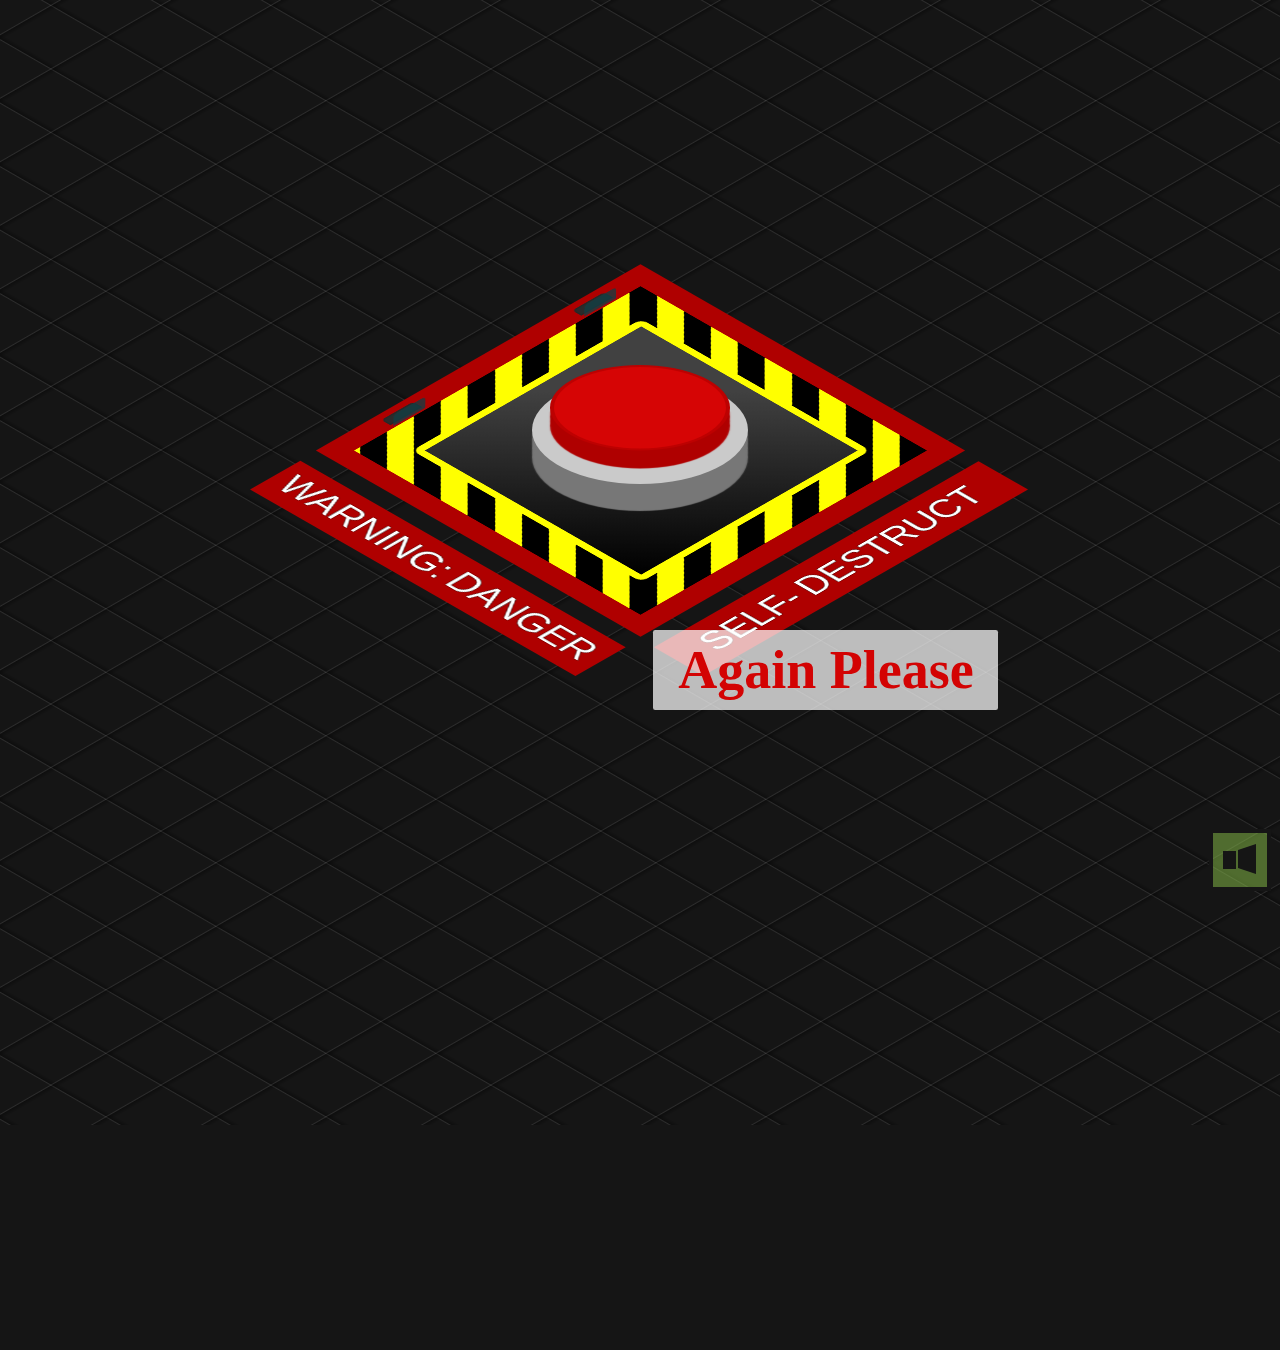
<file: index.html>
<!DOCTYPE html>
<html lang="vi">
<head>
    <meta charset="UTF-8">
    <meta http-equiv="X-UA-Compatible" content="IE=edge">
    <meta name="viewport" content="width=device-width, initial-scale=1.0">
    <title>My Love</title>
    <link rel="stylesheet" href="main.css">
    <link rel="shortcut icon" href="./icon.png" type="image/x-icon">
</head>
<body>
    <div class="grid"></div>

    <div class="warning"></div>

    <div class="base">
        <button id="activate">
            <span></span>
        </button>
    </div>

    <div class="box opened" id="cover">
        <span></span><span></span>
    </div>

    <div class="hinges"></div>

    <div class="text">
        SELF-&thinsp;DESTRUCT
    </div>
    
    <div id="panel2">
      <font size="5><div id="msg">Sao Lại Bấm Vào " No "Rồi • Thử Lại Đi Nè</div></font>
      <br><br><br>
      <span id="again">Again Please</span>
    </div><div><div><div>


    <div id="panel">
        <div id="msg">ANSWER NOW</div>
        <div id="time">9</div>
        <span id="abort"><a href="index2.html">YES</a></span>
        <span id="no">NO</span>
        <span id="detonate">Ơ Kìa,Thử Lại Đi ❤️</span>
    </div>

    <div id="turn-off"></div>
    <div id="closing"></div>

    <div id="restart"><button id="reload"></button></div>

    <div id="mute"></div>

    <audio id="alarm">
        <source src="https://josetxu.com/demos/sounds/self-destruct-alarm-count.mp3" type="audio/mpeg">
    </audio>
    
    <script src="main.js"></script>

</body>
</html>
</file>
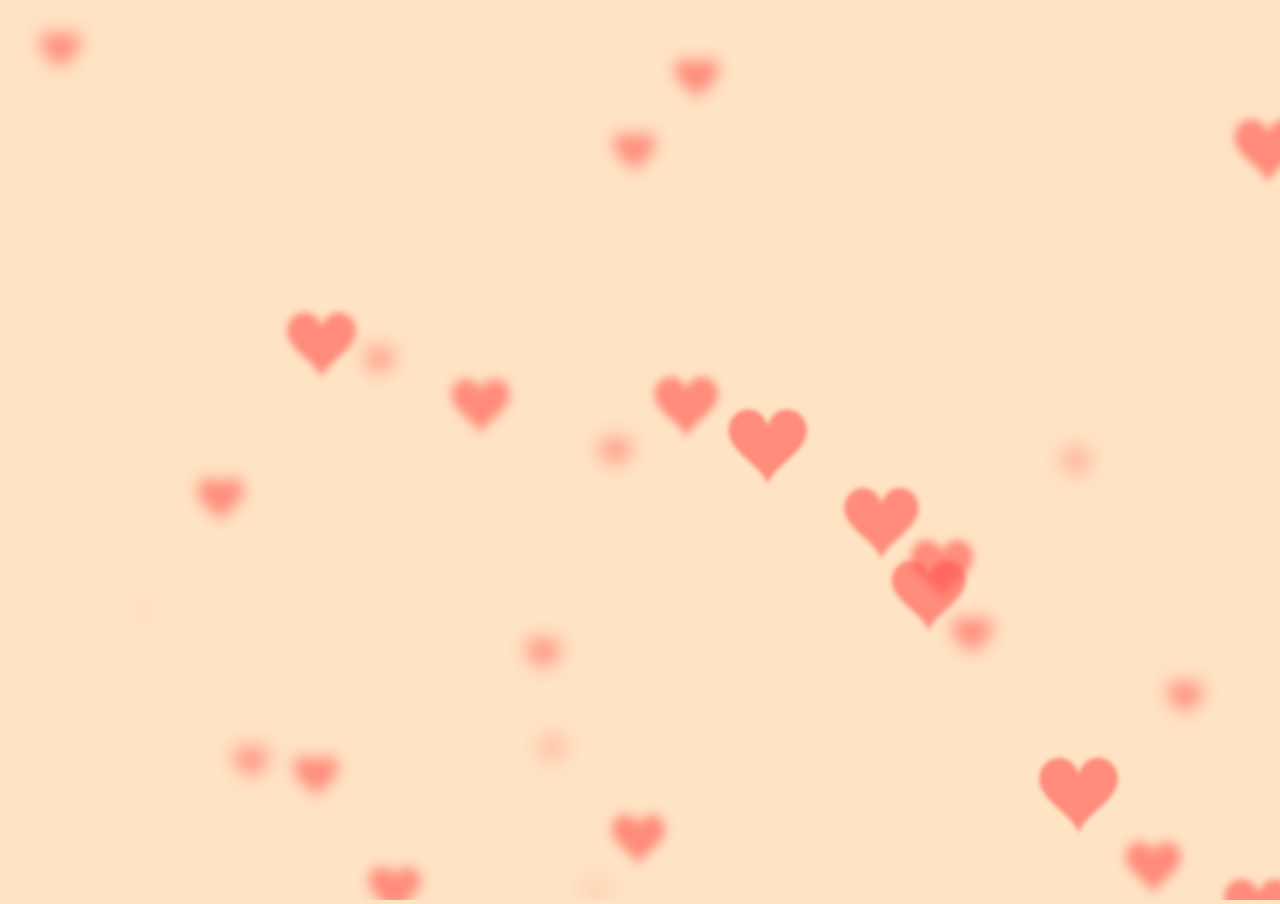
<file: index2.html>
<!DOCTYPE html>
<html lang="vi">
<head>
    <meta charset="UTF-8">
    <meta http-equiv="X-UA-Compatible" content="IE=edge">
    <meta name="viewport" content="width=device-width, initial-scale=1.0">
    <title>My Love</title>
    <link rel="stylesheet" href="main2.css">
    <link rel="shortcut icon" href="./icon.png" type="image/x-icon">
</head>
<body>
    <canvas></canvas>
    
    <h1 aria-label="Sarah Fossheim">
      <span aria-hidden="true">
        <font size="5"><span style="--index: 1s">I</span></font>
      </span>  
        <span aria-hidden="true" class="spacing"  style="--index: 1.1"></span>
      <span aria-hidden="true">
        <font size="5"><span style="--index: 1.2s">L</span></font>
        <font size="5"><span style="--index: 1.3s">O</span></font>
        <font size="5"><span style="--index: 1.4s">V</span></font>
        <font size="5"><span style="--index: 1.5s">E</span></font>
      </span>  
        <span aria-hidden="true" class="spacing"  style="--index: 1.6"></span>
      <span aria-hidden="true">
        <font size="5"><span style="--index: 1.7s">Y</span></font>
        <font size="5"><span style="--index: 1.8s">O</span></font>
        <font size="5"><span style="--index: 1.9s">U</span></font>
      </span>  
        <span aria-hidden="true" class="spacing"  style="--index: 2"> </span>
      <span aria-hidden="true">
        <font size="5"><span style="--index: 2.1s">T</span></font>
        <font size="5"><span style="--index: 2.2s">O</span></font>
        <font size="5"><span style="--index: 2.3s">O</span></font>
      </span>
    
      <audio autoplay loop src="./Tell Ur Mom II - Winno...mp3">
      </audio>
    
    
    <script src="main2.js"></script>
</body>
</html>
</file>
<file: main.css>
body {
	margin: 0;
	padding: 0;
	width: 100vw;
	height: 100vh;
	display: flex;
	justify-content: center;
	align-items: center;
	overflow: hidden;
	background-color: #151515;
}

.base {
	background: #cacaca;
	width: 20vmin;
	border-radius: 27vmin;
	box-shadow: 0 6vmin 0.15vmin 0vmin #777, 0 4vmin 0.15vmin 0vmin #777, 0 2vmin 0.15vmin 0vmin #777;
	padding: 0vmin 2vmin 2vmin 2vmin;
	z-index: 1;
	transform: rotateX(60deg) rotateZ(0deg);
	margin-top: -4.5vmin;
	height: 22vmin;
}

button#activate {
	background: #d60505;
	border: 0;
	width: 20vmin;
	height: 19vmin;
	border-radius: 100%;
	position: relative;
	cursor: pointer;
	outline: none;
	z-index: 2;
	box-shadow: 0 4vmin 0.15vmin 0vmin #af0000, 0 2vmin 0.15vmin 0vmin #af0000;
	top: -2.5vmin;
	border: 0.5vmin solid #af0000a1;
	transition: all 0.25s ease 0s;
}

button#activate:hover {
	box-shadow: 0 3vmin 0.15vmin 0vmin #af0000, 0 1vmin 0.15vmin 0vmin #af0000;
	top: -1.5vmin;
	transition: all 0.5s ease 0s;
}
button#activate:active, button#activate.pushed {
	box-shadow: 0 1vmin 0.15vmin 0vmin #af0000, 0 1vmin 0.15vmin 0vmin #af0000;
	top: 0.5vmin;
	transition: all 0.25s ease 0s;
}
button#activate.pushed {
	box-shadow: 0 0 20px 10px #ff3c3c, 0 0 100px 50px #ff2828;
	background: #ff0000;
	border-bottom: 3px solid #00000020;
}


.box {
	transform: rotateX(-35deg) rotateY(45deg) rotateZ(0deg) rotate3d(1, 0, 0, 90deg);
	transform-origin: center top;
	transform-style: preserve-3d;
	width: 45vmin;
	position: absolute;
	z-index: 5;
	margin-top: 27vmin;
	transition: transform 1s ease 0s;
	cursor: pointer;
	height: 45vmin;
	margin-left: -32vmin;
}

.box.opened {
  transform: rotateX(-35deg) rotateY(45deg) rotateZ(0deg) rotate3d(1, 0, 0, 180deg);
}

.box div {
	position: absolute;
	width: 45vmin;
	height: 45vmin;
	background: #00bcd47d;
	opacity: 0.5;
	border: 3px solid #00a4b9;
	border-radius: 3px;
	box-sizing: border-box;
	box-shadow: 0 0 3px 0 #00bcd48a;
}

.box > div:nth-child(1) {
	opacity: 0;
}
.box > div:nth-child(2) {
	transform: rotateX(90deg) translate3d(0px, 5vmin, 5vmin);
	height: 10vmin;
}
.box > div:nth-child(3) {
	transform: rotateX(0deg) translate3d(0, 0, 10vmin);
}
.box > div:nth-child(4) {
	transform: rotateX(270deg) translate3d(0px, -5vmin, 40vmin);
	height: 10vmin;
}
.box > div:nth-child(5) {
	transform: rotateY(90deg) translate3d(-5vmin, 0, 40vmin);
	width: 10vmin;
}
.box > div:nth-child(6) {
	transform: rotateY(-90deg) translate3d(5vmin, 0vmin, 5vmin);
	width: 10vmin;
}




.grid {
	background:repeating-linear-gradient(150deg, rgba(255,255,255,0) 0, rgba(255,255,255,0) 49px, rgb(255 255 255 / 10%) 50px ,rgb(0 0 0 / 30%) 51px , rgba(255,255,255,0) 55px ), repeating-linear-gradient(30deg, rgba(255,255,255,0) 0, rgba(255,255,255,0) 49px, rgb(255 255 255 / 10%) 50px ,rgb(0 0 0 / 30%) 51px , rgba(255,255,255,0) 55px );
	position: fixed;
	width: 200vw;
	height: 150vh;
}


.warning {
	position: absolute;
	z-index: 0;
	width: 45vmin;
	height: 45vmin;
	background: repeating-linear-gradient(-45deg, black, black 3vmin, yellow 3vmin, yellow 6vmin);
	transform: rotateX(-35deg) rotateY(45deg) rotateZ(0deg) rotate3d(1, 0, 0, 90deg);
	box-shadow: 0 0 0 3vmin #af0000;
}

.warning:before {
	content: "";
	width: 80%;
	height: 80%;
	background: linear-gradient(45deg, #000000 0%, #414141 74%);
	float: left;
	margin-top: 10%;
	margin-left: 10%;
	border: 1vmin solid yellow;
	border-radius: 1vmin;
	box-sizing: border-box;
}

.warning:after {
	content: "WARNING:\2009 DANGER";
	color: white;
	transform: rotate(90deg);
	float: left;
	background: #af0000;
	position: absolute;
	bottom: 18.5vmin;
	left: -35vmin;
	font-size: 5vmin;
	font-family: Arial, Helvetica, serif;
	width: 49vmin;
	text-align: center;
	padding: 1vmin;
	text-shadow: 0 0 1px #000, 0 0 1px #000, 0 0 1px #000;
}





.hinges {
  position: absolute;
	z-index: 3;
	transform: rotateX(-35deg) rotateY(45deg) rotateZ(0deg) rotate3d(1, 0, 0, 90deg);
}


.hinges:before, .hinges:after {
	content: "";
	background: #2b2b2b;
	width: 5vmin;
	height: 1.5vmin;
	position: absolute;
	margin-top: -24.5vmin;
	z-index: 5;
	border: 2px solid #00000010;
	border-radius: 5px 5px 0 0;
	box-sizing: border-box;
	margin-left: -16.25vmin;
}
.hinges:after {
  margin-left: 13.75vmin;
  margin-top: -24.5vmin;
}


.box > span:before, .box > span:after {
	content: "";
	width: 5vmin;
	height: 1.5vmin;
	background: #103e4480;
	position: absolute;
	margin-left: 6vmin;
	border-radius: 0 0 5px 5px;
}
.box > span:after  {
  margin-left: 36vmin;
}

.box > span {
  transform: rotateX(89deg) translate(0.3vmin, 0.3vmin);
  position: absolute;
}





.text {
	position: absolute;
	margin-top: 55vmin;
	color: white;
	font-family: Arial, Helvetica, serif;
	font-size: 5vmin;
	text-shadow: 0 0 1px #000, 0 0 1px #000, 0 0 1px #000;
	perspective-origin: left;
	background: #af0000;
	padding: 1vmin;
	transform: rotateX(-35deg) rotateY(45deg) rotateZ(0deg) rotate3d(1, 0, 0, 90deg) translate(33.5vmin, -2vmin);
	text-align: center;
	width: 49vmin;
	
}

div#panel:before {
	content: "DO YOU LOVE ME";
	top: 3vmin;
	position: relative;
	font-size: 8vmin;
	width: 100vw;
	left: 0;
	z-index: 6;
	text-shadow: 0 0 1px #fff, 0 0 3px #fff;
	border-bottom: 1vmin dotted #fff;
}

#panel {
	position: absolute;
	background: #ff0000d0;
	color: #ffffff;
	font-family: Arial, Helvetica, serif;
	width: 90vmin;
	box-sizing: border-box;
	font-size: 3.25vmin;
	padding: 1vmin 2vmin;
	height: 60vmin;
	box-shadow: 0 0 0 100vmin #ff000060, 0 0 0 5vmin #ff000060;
	z-index: 5;
	display: none;
	text-align: center;
	text-shadow: 0 0 1px #fff, 0 0 3px #fff, 0 0 5px #fff;
	animation: warning-ligth 1s 0s infinite;
}

#panel.show {
	display: block !important;
}

#panel2 {
    position: absolute;
	background: #ff0000d0;
	color: #ffffff;
	font-family: Arial, Helvetica, serif;
	width: 90vmin;
	box-sizing: border-box;
	font-size: 3.25vmin;
	padding: 1vmin 2vmin;
	height: 60vmin;
	box-shadow: 0 0 0 100vmin #ff000060, 0 0 0 5vmin #ff000060;
	z-index: 5;
	display: none;
	text-align: center;
	text-shadow: 0 0 1px #fff, 0 0 3px #fff, 0 0 5px #fff;
	animation: warning-ligth 1s 0s infinite;
}

#panel2.show {
    display: block !important;
}

div#panel2::before {
    content: "WARNING";
	top: 3vmin;
	position: relative;
	font-size: 10vmin;
	width: 100vw;
	left: 0;
}

#msg {
	margin-top: 5vmin;
	text-shadow: 0 0 2px #fff;
    font-size: 50px;
}

#time {
	font-size: 10vmin;
	background: #00000080;
	max-width: 35vmin;
	margin: 6vmin auto 5vmin !important;
	position: relative;
	border-radius: 0.25vmin;
	text-shadow: 0 0 3px #000, 0 0 2px #000, 0 0 3px #000, 0 0 4px #000, 0 0 5px #000;
	padding: 1vmin 0;
}

#time:before {
	content: "00:0";
}

#abort {
	background: #ffffffb8;
	color: #d30303;
	cursor: pointer;
	padding: 1vmin 2.75vmin;
	font-size: 6vmin;
	border-radius: 0.25vmin;
	font-weight: bold;
	animation: highlight 1s 0s infinite;
}

#abort:hover {
  background: #ffffff;
	box-shadow: 0 0 15px 5px #fff;
}

#no {
    background: #ffffffb8;
	color: #d30303;
	cursor: pointer;
	padding: 1vmin 2.75vmin;
	font-size: 6vmin;
	border-radius: 0.25vmin;
	font-weight: bold;
	animation: highlight 1s 0s infinite;
}

#no:hover {
    background: #ffffff;
	box-shadow: 0 0 15px 5px #fff;
}

#again {
    background: #ffffffb8;
	color: #d30303;
	cursor: pointer;
	padding: 1vmin 2.75vmin;
	font-size: 6vmin;
	border-radius: 0.25vmin;
	font-weight: bold;
	animation: highlight 1s 0s infinite;
    position: absolute;
    top: 70%;
    right: 22%;
}

#again:hover {
    background: #ffffff;
	box-shadow: 0 0 15px 5px #fff;
}


@keyframes highlight {
	50% { box-shadow: 0 0 15px 5px #fff;}
}








div#turn-off {
	position: fixed;
	background: #ffffff80;
	left: 0;
	width: 100vw;
	height: 0vh;
	z-index: 7;
}

div#turn-off:before, div#turn-off:after {
	content: "";
	position: fixed;
	left: 0;
	top: 0;
	height: 0vh;
	background: #000;
	width: 100vw;
	transition: height 0.5s ease 0s;
}
div#turn-off:after {
	top: inherit;
	bottom: 0;
}


div#turn-off.close {
	height: 100vh;
}

div#turn-off.close:before, div#turn-off.close:after {
	transition: height 0.1s ease 0.1s;
	height: 49.75vh;
}




#time.crono {
	background: #ffffffba;
	transition: background 0.5s ease 0s;
	color: #ff0000;
	text-shadow: 0 0 1px #ffffff, 0 0 2px #ffffff, 0 0 2px #ffffff;
}
#detonate {
	display: none;
	color: #fff;
	z-index: 5;
	font-size: 8vmin;
	font-family: Arial, Helvetica, serif;
	text-shadow: 0 0 1px #fff, 0 0 2px #fff, 0 0 3px #fff;
}	
#detonate.show {
	display: block;
	animation: blink 0.25s 0s infinite;
}	

#abort.hide {
	display: none;
}

#no.hide {
    display: none;
}

#again.hide {
    display: none;
}


@keyframes blink {
	50% { opacity: 0;}
}








#closing {
	width: 100vw;
	height: 100vh;
	left: 0;
	position: absolute;
}

div#closing:before, div#closing:after {
	content: "";
	width: 50vw;
	height: 1.5vh;
	left: -50vw;
	top: 49vh;
	position: absolute;
	background: #000000;
	z-index: 7;
	transition: left 0.2s ease 0s;
}

div#closing:after {
	right: -50vw;
	transition: right 0.2s ease 0s;
	left: initial;
}


div#closing.close:before {
	left: 0;
	transition: left 0.2s ease 0.2s;
}


div#closing.close:after {
	right: 0;
	transition: right 0.2s ease 0.2s;
}



#restart {
	position: absolute;
	z-index: 8;
	display: none;
}
#reload {
	position: absolute;
	z-index: 8;
	width: 10vmin;
	height: 10vmin;
	border-radius: 100%;
	border: 0;
	margin-top: -5vmin;
	margin-left: -2.5vmin;
	opacity: 0;
	cursor: pointer;
	transform: rotate(0deg);
	transition: transform 0.5s ease 0s;
	outline: none;
}
#reload:hover {
	background: #ef0000;
	transform: rotate(360deg);
	transition: transform 0.5s ease 0s;
}
#restart.show { 
	display: block; 
}

#restart.show #reload {  
	animation: refresh 3.5s 0s 1; 
	opacity:1;
}


@keyframes refresh {
		0% { opacity: 0; }
	 50% { opacity: 0; }
	100% { opacity: 1; }
}


button#reload:before {
	content: "";
	width: 6vmin;
	height: 6vmin;
	position: absolute;
	left: 2vmin;
	top: 2vmin;
	border-radius: 100%;
	border: 1vmin solid #000;
	box-sizing: border-box;
	border-bottom-color: transparent;
}

button#reload:after {
	content: "";
	border: 1.25vmin solid transparent;
	border-top: 2vmin solid black;
	position: absolute;
	transform: rotate(40deg) translate(0.5vmin, 1.25vmin);
}





@keyframes warning-ligth {
	 0% { box-shadow: 0 0 0 100vmin #ff000060, 0 0 0 5vmin #ff000060; }
	50% { box-shadow: 0 0 0 100vmin #ff000020, 0 0 0 5vmin #ff000020; }
}



#mute {
    position: absolute;
    bottom: 1vmin;
    right: 1vmin;
    background: #8bc34a80;
    width: 6vmin;
    height: 6vmin;
    cursor: pointer;
    border: 0.5vmin solid #151515;
}
#mute.muted {
    background: #ff000080;
}

#mute:before {
    content: "";
    border: 0.75vmin solid transparent;
    height: 2vmin;
    border-right: 2vmin solid #151515;
    position: absolute;
    border-left-width: 0;
    top: 1.25vmin;
    right: 1.25vmin;
}
#mute:after {
    content: "";
    border: 0vmin solid transparent;
    height: 2vmin;
    border-right: 1.5vmin solid #151515;
    position: absolute;
    top: 2vmin;
    right: 3.5vmin;
}


#abort a {
    text-decoration: none;
    color: #d30303;
}
</file>
<file: main2.css>
body{
    overflow: hidden;
    margin: 0;
  }
  h1{
    position: fixed;
    top: 50%;
    left: 0;
    width: 100%;
    text-align: center;
    transform:translateY(-50%);
    font-family: 'Love Ya Like A Sister', cursive;
    font-size: 20px;
    color: #c70012; 
    padding: 0 20px;
  }
  @media (min-width:1200px){
    h1{
      font-size: 10px;
    }
  }







  * {
    padding: 0;
    margin: 0;
  }
  
  body {
    background-color:bisque;
  }
  
  h1 {
    font-family: 'Love Ya Like A Sister', cursive;
    font-size: 7em;
    font-weight: 50px;
    text-align: center;
    margin-top: 2em;
    font-weight: 60px;
    position: fixed;
    top: 50%;
    left: 0;
    width: 100%;
    text-align: center;
    transform:translateY(-200%);
    
  }
  
  h1 span {
    display: inline-block;
  }
  
  h1 span span{
    display: inline-block;
    width: auto;
    margin-right: -0.3em;
    animation: animate-characters 0.75s var(--index) forwards;
    animation-duration: 4s ;
    animation-iteration-count: infinite;
    opacity: 0;
    position: relative;
  }
  
  @keyframes animate-characters {
    0% {
      bottom: -0.7em;
      opacity: 1;
      color:azure;
    }
    
    50% {
      bottom: 0.7em;
      color:tomato;
    }
  
    100% {
      bottom: 0;
      opacity: 1;
    }
  }

  audio {
    
    position: absolute;
    top: 105%;
    right: 44%;
    animation: fadein ease 5s;
  }

  @keyframes fadein {
    from {
      opacity: 0;
    }
    to {
      opacity: 1;
    }
    
  }
</file>
